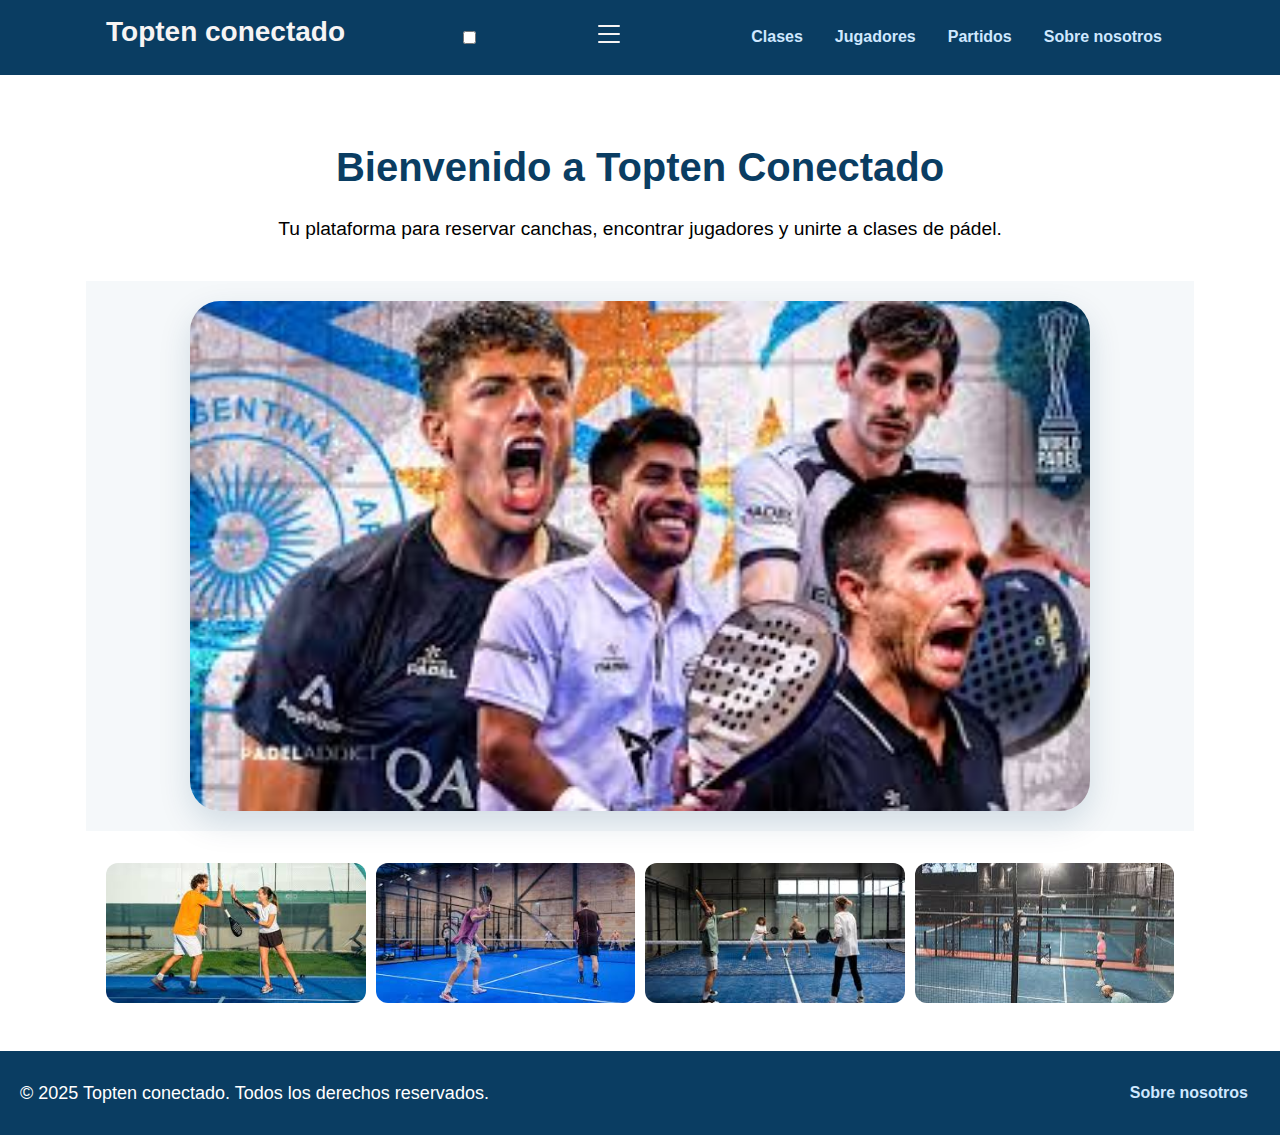
<file: index.html>
<!DOCTYPE html>
<html lang="es">
<head>
    <meta charset="UTF-8">
    <meta name="viewport" content="width=device-width, initial-scale=1.0">
    <title>Topten</title>
    <meta name="description" content="Plataforma para reservar canchas de pádel, encontrar jugadores y unirse a clases.">
    <!--bootstrap-->
    <link href="https://cdn.jsdelivr.net/npm/bootstrap@5.3.8/dist/css/bootstrap.min.css" rel="stylesheet" integrity="sha384-sRIl4kxILFvY47J16cr9ZwB07vP4J8+LH7qKQnuqkuIAvNWLzeN8tE5YBujZqJLB" crossorigin="anonymous">
    <!-- Estilos principales -->
    <link rel="stylesheet" href="assets/css/style.css">
</head>

<body>
    <!-- renctangulo arriba: logo y navegación principal -->
    <header>
        <div class="container">
            <div class="header-inner">
            <!-- Titulo de pag -->
            <h1>Topten conectado</h1>
            
            <!-- Checkbox oculto para menú hamburguesa -->
            <input type="checkbox" id="menu-toggle" class="menu-toggle">
            
            <!-- Botón hamburguesa -->
            <label for="menu-toggle" class="menu-icon">
                <svg xmlns="http://www.w3.org/2000/svg" width="32" height="32" fill="currentColor" class="bi bi-list" viewBox="0 0 16 16">
                    <path fill-rule="evenodd" d="M2.5 12a.5.5 0 0 1 .5-.5h10a.5.5 0 0 1 0 1H3a.5.5 0 0 1-.5-.5m0-4a.5.5 0 0 1 .5-.5h10a.5.5 0 0 1 0 1H3a.5.5 0 0 1-.5-.5m0-4a.5.5 0 0 1 .5-.5h10a.5.5 0 0 1 0 1H3a.5.5 0 0 1-.5-.5"/>
                </svg>
            </label>
            
            <!-- Navegacion principal -->
            <nav role="navigation" aria-label="Navegación principal">
                <ul>
                    <li><a href="pages/clases.html">Clases</a></li>
                    <li><a href="pages/jugadores.html">Jugadores</a></li>
                    <li><a href="pages/partidos.html">Partidos</a></li>
                    <li><a href="pages/sobre-nosotros.html">Sobre nosotros</a></li>
                </ul>
            </nav>
            </div>
        </div>
    </header>
    <main>
        <div class="container">
        <!-- Mensaje de bienvenida -->
        <div class="welcome-text">
            <h2>Bienvenido a Topten Conectado</h2>
            <p>Tu plataforma para reservar canchas, encontrar jugadores y unirte a clases de pádel.</p>
        </div>
        <!-- Sección principal con imagen -->
        <section>
        <div class="imagen-principal">
            <img class="img-fluid" loading="lazy" src="assets/img/imagen-de-padel.webp" alt="Cancha de pádel de Topten" />
        </div>
        </section>
        <!-- Galería de imágenes -->
        <section class="gallery-container">
            <div><img class="img-fluid" loading="lazy" src="assets/img/gente-jugando.webp" alt="gente-jugando"></div>
            <div><img class="img-fluid" loading="lazy" src="assets/img/gente-jugando2.webp" alt="gente-jugando2"></div>
            <div><img class="img-fluid" loading="lazy" src="assets/img/jugando3.webp" alt="jugando3"></div>
            <div><img class="img-fluid" loading="lazy" src="assets/img/canchas-padel.webp" alt="canchas-padel"></div>
        </section>
        </div>
    </main>
    <!-- Pie de página -->
    <footer>
        <div class="footer-inner">
            <p>&copy; 2025 Topten conectado. Todos los derechos reservados.</p>
            <nav aria-label="Enlaces de pie de página">
                <a href="pages/sobre-nosotros.html">Sobre nosotros</a>
            </nav>
        </div>
    </footer>
</body>
</html>
</file>
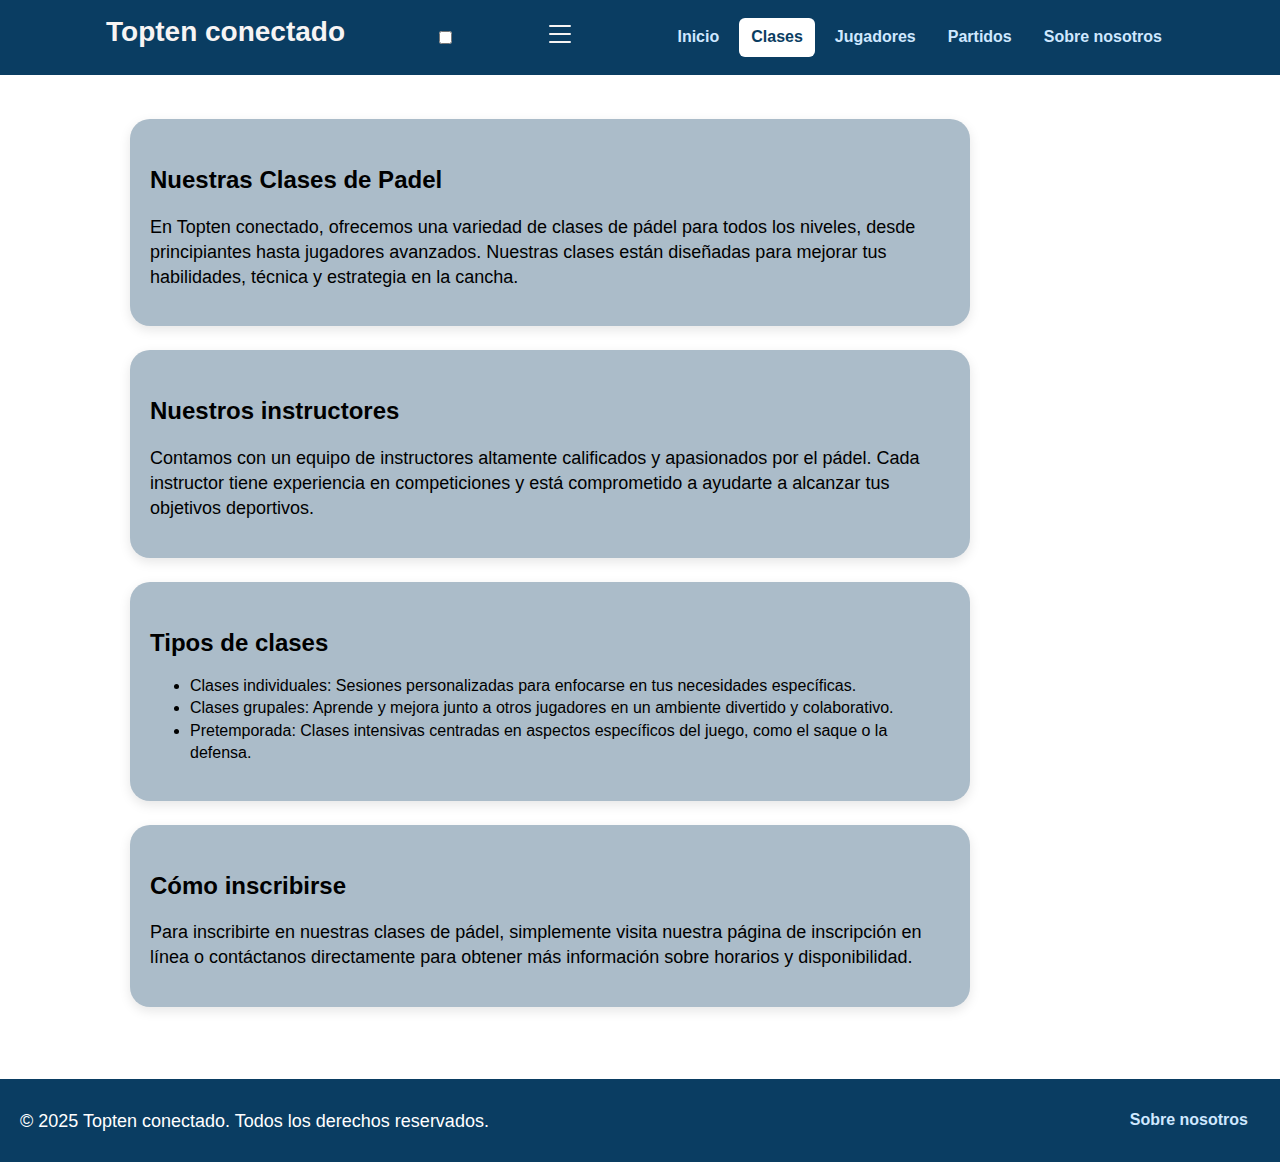
<file: pages/clases.html>
<!DOCTYPE html>
<html lang="es">
<head>
    <meta charset="UTF-8">
    <meta name="viewport" content="width=device-width, initial-scale=1.0">
    <title>clases</title>
    <meta name="description" content="Clases de padel para todos los niveles en Topten. Mejora tu técnica con instructores profesionales y entrenamientos personalizados.">
    <link rel="stylesheet" href="../assets/css/style.css">
</head>
<body>
    <header>
        <div class="container">
            <div class="header-inner">
            <h1>Topten conectado</h1>
            
            <input type="checkbox" id="menu-toggle" class="menu-toggle">
            
            <label for="menu-toggle" class="menu-icon">
                <svg xmlns="http://www.w3.org/2000/svg" width="32" height="32" fill="currentColor" class="bi bi-list" viewBox="0 0 16 16">
                    <path fill-rule="evenodd" d="M2.5 12a.5.5 0 0 1 .5-.5h10a.5.5 0 0 1 0 1H3a.5.5 0 0 1-.5-.5m0-4a.5.5 0 0 1 .5-.5h10a.5.5 0 0 1 0 1H3a.5.5 0 0 1-.5-.5m0-4a.5.5 0 0 1 .5-.5h10a.5.5 0 0 1 0 1H3a.5.5 0 0 1-.5-.5"/>
                </svg>
            </label>
            
            <nav>
                <ul>
                    <li><a href="../index.html">Inicio</a></li>
                    <li><a href="clases.html" class="active">Clases</a></li>
                    <li><a href="jugadores.html">Jugadores</a></li>
                    <li><a href="partidos.html">Partidos</a></li>
                    <li><a href="sobre-nosotros.html">Sobre nosotros</a></li>
                </ul>
            </div>
        </div>
            </nav>
    </header>
    <main>
        <div class="container">
        <div class="description-box">
        <h2>Nuestras Clases de Padel</h2>
        <p>En Topten conectado, ofrecemos una variedad de clases de pádel para todos los niveles, desde principiantes hasta jugadores avanzados. Nuestras clases están diseñadas para mejorar tus habilidades, técnica y estrategia en la cancha.</p>
        </div>
        <div class="description-box">
        <h2>Nuestros instructores</h2>
        <p>Contamos con un equipo de instructores altamente calificados y apasionados por el pádel. Cada instructor tiene experiencia en competiciones y está comprometido a ayudarte a alcanzar tus objetivos deportivos.</p>
        </div>
        <div class="description-box">
        <h2>Tipos de clases</h2>
        <ul>
            <li>Clases individuales: Sesiones personalizadas para enfocarse en tus necesidades específicas.</li>
            <li>Clases grupales: Aprende y mejora junto a otros jugadores en un ambiente divertido y colaborativo.</li>
            <li>Pretemporada: Clases intensivas centradas en aspectos específicos del juego, como el saque o la defensa.</li>
        </ul>
        </div>
        <div class="description-box">
        <h2>Cómo inscribirse</h2>
        <p>Para inscribirte en nuestras clases de pádel, simplemente visita nuestra página de inscripción en línea o contáctanos directamente para obtener más información sobre horarios y disponibilidad.</p>
        </div>
    </main>
    <!-- Footer igual al de index.html -->
    <footer>
        <div class="footer-inner">
        <p>&copy; 2025 Topten conectado. Todos los derechos reservados.</p>
        <nav aria-label="Enlaces de pie de página">
            <a href="sobre-nosotros.html">Sobre nosotros</a>
        </nav>
    </div>
    </footer>
</body>
</html>
</file>
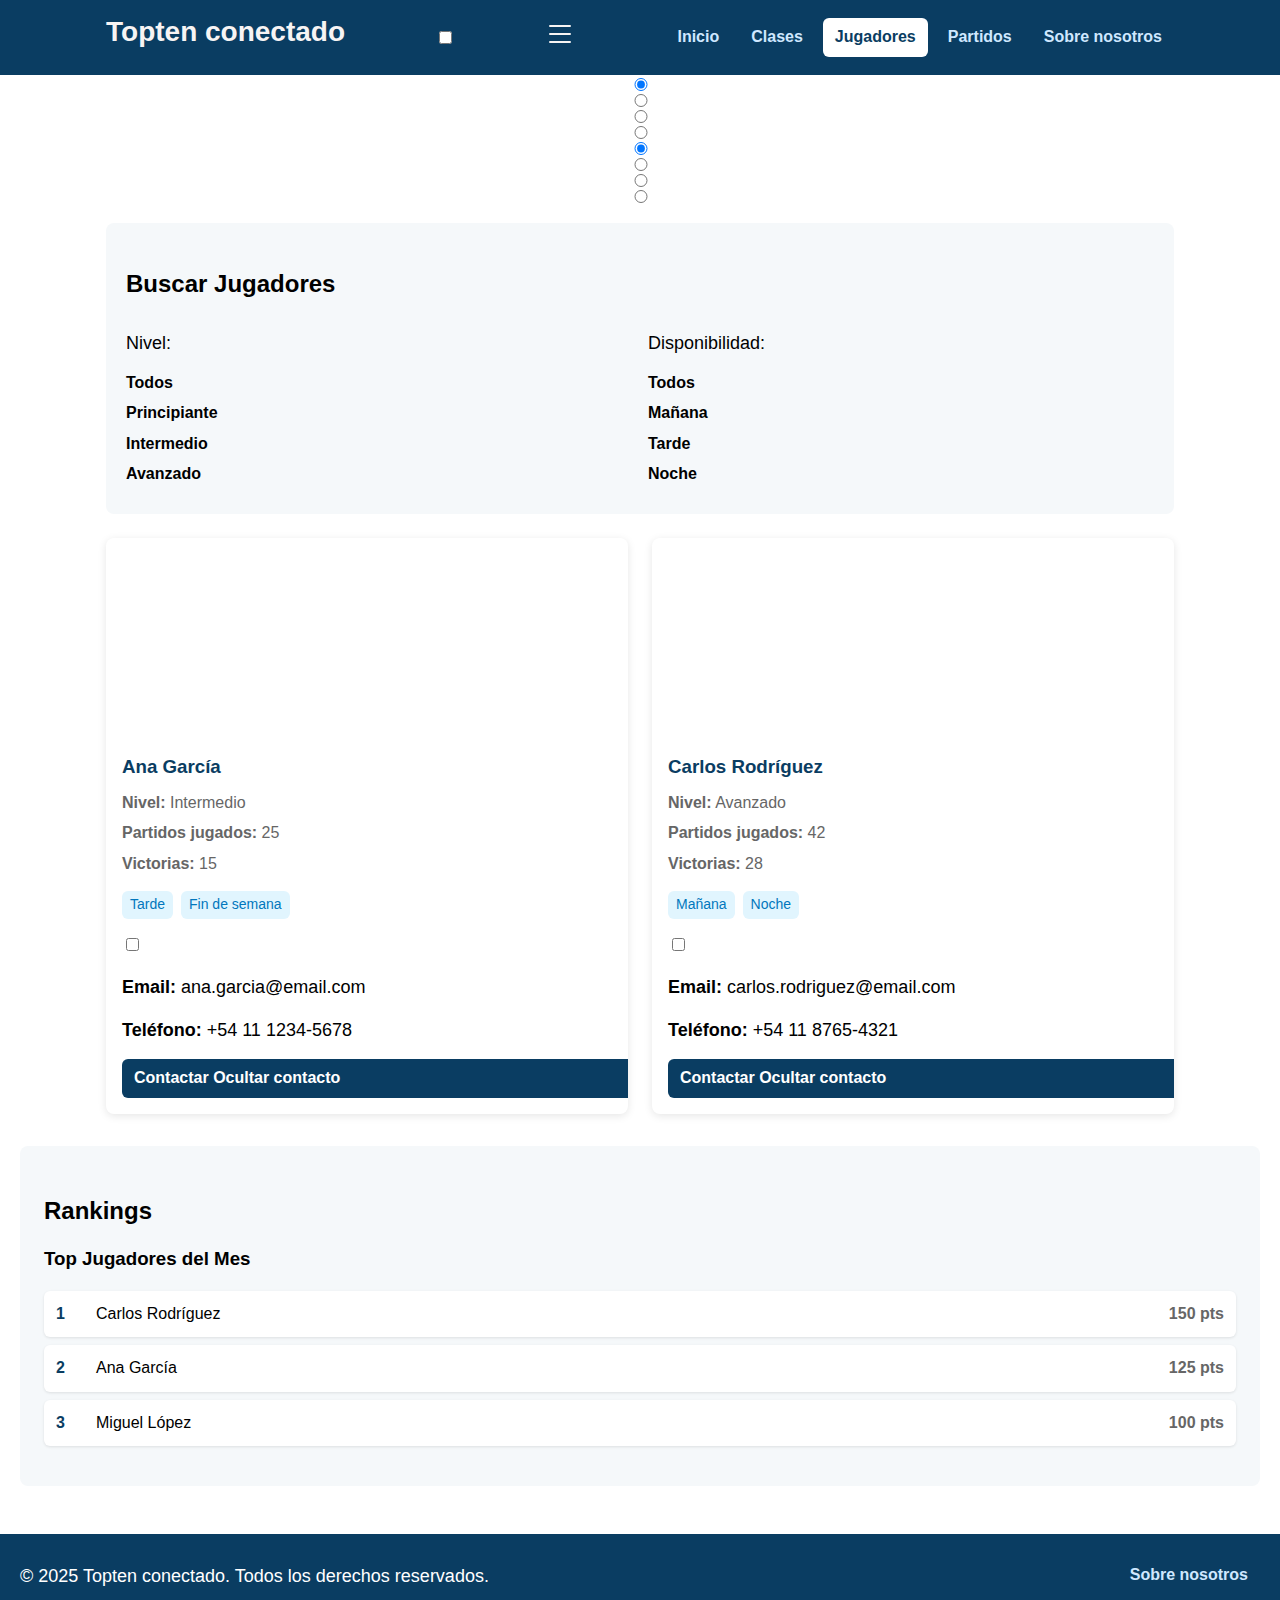
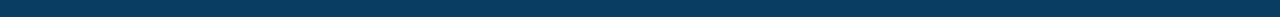
<file: pages/jugadores.html>
<!DOCTYPE html>
<html lang="es">
<head>
    <meta charset="UTF-8">
    <meta name="viewport" content="width=device-width, initial-scale=1.0">
    <title>Jugadores - Topten</title>
    <meta name="description" content="Encuentra jugadores de padel en Topten. Conecta con compañeros de tu nivel, consulta disponibilidad y organiza partidos fácilmente.">
    <link rel="stylesheet" href="../assets/css/style.css">
</head>
<body>
    <!-- Header igual al de index.html -->
    <header>
        <div class="container">
            <div class="header-inner">
            <h1>Topten conectado</h1>
            
            <input type="checkbox" id="menu-toggle" class="menu-toggle">
            
            <label for="menu-toggle" class="menu-icon">
                <svg xmlns="http://www.w3.org/2000/svg" width="32" height="32" fill="currentColor" class="bi bi-list" viewBox="0 0 16 16">
                    <path fill-rule="evenodd" d="M2.5 12a.5.5 0 0 1 .5-.5h10a.5.5 0 0 1 0 1H3a.5.5 0 0 1-.5-.5m0-4a.5.5 0 0 1 .5-.5h10a.5.5 0 0 1 0 1H3a.5.5 0 0 1-.5-.5m0-4a.5.5 0 0 1 .5-.5h10a.5.5 0 0 1 0 1H3a.5.5 0 0 1-.5-.5"/>
                </svg>
            </label>
            
            <nav role="navigation" aria-label="Navegación principal">
                <ul>
                    <li><a href="../index.html">Inicio</a></li>
                    <li><a href="clases.html">Clases</a></li>
                    <li><a href="jugadores.html" class="active">Jugadores</a></li>
                    <li><a href="partidos.html">Partidos</a></li>
                    <li><a href="sobre-nosotros.html">Sobre nosotros</a></li>
                </ul>
            </nav>
            </div>
        </div>
    </header>
    
    <!-- Inputs de filtro (ocultos visualmente pero funcionales) -->
    <input type="radio" name="nivel" id="nivel-todos" value="todos" checked>
    <input type="radio" name="nivel" id="nivel-principiante" value="principiante">
    <input type="radio" name="nivel" id="nivel-intermedio" value="intermedio">
    <input type="radio" name="nivel" id="nivel-avanzado" value="avanzado">
    
    <input type="radio" name="disponibilidad" id="disp-todos" value="todos" checked>
    <input type="radio" name="disponibilidad" id="disp-manana" value="manana">
    <input type="radio" name="disponibilidad" id="disp-tarde" value="tarde">
    <input type="radio" name="disponibilidad" id="disp-noche" value="noche">
    
    <main>
        <div class="container">
        <!-- Sección de filtros -->
        <section class="filtros-jugadores">
            <h2>Buscar Jugadores</h2>
            <div class="filtros-container">
                <div class="form-grupo">
                    <p class="filtro-titulo">Nivel:</p>
                    <div class="radio-group">
                        <label for="nivel-todos">Todos</label>
                        <label for="nivel-principiante">Principiante</label>
                        <label for="nivel-intermedio">Intermedio</label>
                        <label for="nivel-avanzado">Avanzado</label>
                    </div>
                </div>
                <div class="form-grupo">
                    <p class="filtro-titulo">Disponibilidad:</p>
                    <div class="radio-group">
                        <label for="disp-todos">Todos</label>
                        <label for="disp-manana">Mañana</label>
                        <label for="disp-tarde">Tarde</label>
                        <label for="disp-noche">Noche</label>
                    </div>
                </div>
            </div>
        </section>

        <!-- Sección de jugadores -->
        <section class="jugadores-grid">
            <!-- tarjeta de jugador -->
            <article class="jugador-card" data-nivel="intermedio" data-disponibilidad="tarde">
                <div class="jugador-avatar avatar-iniciales" data-iniciales="AG"></div>
                <div class="jugador-info">
                    <h3>Ana García</h3>
                    <ul>
                        <li><strong>Nivel:</strong> Intermedio</li>
                        <li><strong>Partidos jugados:</strong> 25</li>
                        <li><strong>Victorias:</strong> 15</li>
                    </ul>
                    <div class="disponibilidad">
                        <span class="tag">Tarde</span>
                        <span class="tag">Fin de semana</span>
                    </div>
                    <input type="checkbox" id="contacto-ag" class="toggle-contacto">
                    <div class="contacto-info">
                        <p><strong>Email:</strong> ana.garcia@email.com</p>
                        <p><strong>Teléfono:</strong> +54 11 1234-5678</p>
                    </div>
                    <label for="contacto-ag" class="boton-contacto">
                        <span class="texto-mostrar">Contactar</span>
                        <span class="texto-ocultar">Ocultar contacto</span>
                    </label>
                </div>
            </article>

            <article class="jugador-card" data-nivel="avanzado" data-disponibilidad="manana noche">
                <div class="jugador-avatar avatar-iniciales" data-iniciales="CR"></div>
                <div class="jugador-info">
                    <h3>Carlos Rodríguez</h3>
                    <ul>
                        <li><strong>Nivel:</strong> Avanzado</li>
                        <li><strong>Partidos jugados:</strong> 42</li>
                        <li><strong>Victorias:</strong> 28</li>
                    </ul>
                    <div class="disponibilidad">
                        <span class="tag">Mañana</span>
                        <span class="tag">Noche</span>
                    </div>
                    <input type="checkbox" id="contacto-cr" class="toggle-contacto">
                    <div class="contacto-info">
                        <p><strong>Email:</strong> carlos.rodriguez@email.com</p>
                        <p><strong>Teléfono:</strong> +54 11 8765-4321</p>
                    </div>
                    <label for="contacto-cr" class="boton-contacto">
                        <span class="texto-mostrar">Contactar</span>
                        <span class="texto-ocultar">Ocultar contacto</span>
                    </label>
                </div>
            </article>
        </section>
        </div>

        <!-- Sección de rankings -->
        <section class="rankings">
            <h2>Rankings</h2>
            <div class="rankings-container">
                <div class="ranking-column">
                    <h3>Top Jugadores del Mes</h3>
                    <ol class="ranking-list">
                        <li>
                            <span class="posicion">1</span>
                            <span class="nombre">Carlos Rodríguez</span>
                            <span class="puntos">150 pts</span>
                        </li>
                        <li>
                            <span class="posicion">2</span>
                            <span class="nombre">Ana García</span>
                            <span class="puntos">125 pts</span>
                        </li>
                        <li>
                            <span class="posicion">3</span>
                            <span class="nombre">Miguel López</span>
                            <span class="puntos">100 pts</span>
                        </li>
                    </ol>
                </div>
            </div>
        </section>
    </main>

    <!-- Footer igual al de index.html -->
    <footer>
        <div class="footer-inner">
            <p>&copy; 2025 Topten conectado. Todos los derechos reservados.</p>
            <nav aria-label="Enlaces de pie de página">
                <a href="sobre-nosotros.html">Sobre nosotros</a>
            </nav>
        </div>
    </footer>
</body>
</html>
</file>
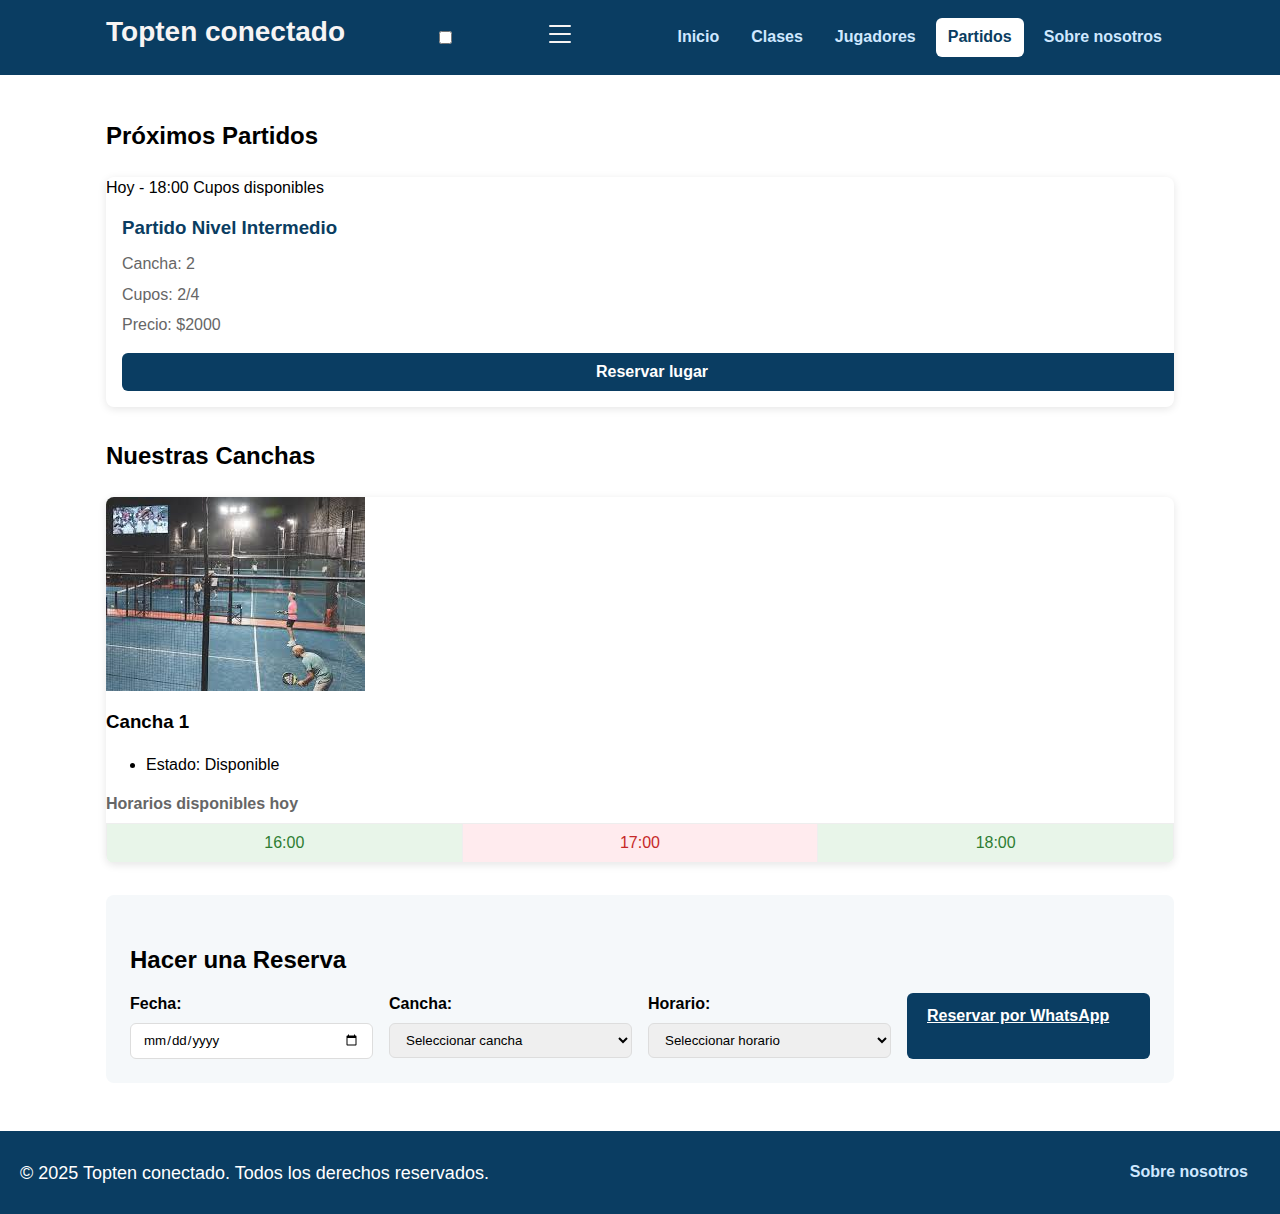
<file: pages/partidos.html>
<!DOCTYPE html>
<html lang="es">
<head>
    <meta charset="UTF-8">
    <meta name="viewport" content="width=device-width, initial-scale=1.0">
    <title>Partidos - Topten</title>
    <meta name="description" content="Reserva canchas y únete a partidos de padel en Topten. Consulta horarios disponibles, canchas y partidos cerca de ti.">
    <link rel="stylesheet" href="../assets/css/style.css">
</head>
<body>
    <!-- Header igual al de index.html -->
    <header>
        <div class="container">
            <div class="header-inner">
            <h1>Topten conectado</h1>
            
            <input type="checkbox" id="menu-toggle" class="menu-toggle">
            
            <label for="menu-toggle" class="menu-icon">
                <svg xmlns="http://www.w3.org/2000/svg" width="32" height="32" fill="currentColor" class="bi bi-list" viewBox="0 0 16 16">
                    <path fill-rule="evenodd" d="M2.5 12a.5.5 0 0 1 .5-.5h10a.5.5 0 0 1 0 1H3a.5.5 0 0 1-.5-.5m0-4a.5.5 0 0 1 .5-.5h10a.5.5 0 0 1 0 1H3a.5.5 0 0 1-.5-.5m0-4a.5.5 0 0 1 .5-.5h10a.5.5 0 0 1 0 1H3a.5.5 0 0 1-.5-.5"/>
                </svg>
            </label>
            
            <nav role="navigation" aria-label="Navegación principal">
                <ul>
                    <li><a href="../index.html">Inicio</a></li>
                    <li><a href="clases.html">Clases</a></li>
                    <li><a href="jugadores.html">Jugadores</a></li>
                    <li><a href="partidos.html" class="active">Partidos</a></li>
                    <li><a href="sobre-nosotros.html">Sobre nosotros</a></li>
                </ul>
            </nav>
            </div>
        </div>
    </header>

    <main>
        <div class="container">
        <!-- Sección de próximos partidos -->
        <section class="proximos-partidos">
            <h2>Próximos Partidos</h2>
            <div class="partidos-grid">
                <!-- Ejemplo de tarjeta de partido -->
                <article class="partido-card">
                    <div class="partido-header">
                        <span class="fecha">Hoy - 18:00</span>
                        <span class="estado disponible">Cupos disponibles</span>
                    </div>
                    <div class="partido-info">
                        <h3>Partido Nivel Intermedio</h3>
                        <ul>
                            <li>Cancha: 2</li>
                            <li>Cupos: 2/4</li>
                            <li>Precio: $2000</li>
                        </ul>
                        <a href="https://wa.me/2477231737?text=Hola!%20Quiero%20reservar%20un%20lugar%20para%20el%20partido%20de%20hoy%20a%20las%2018:00%20en%20la%20Cancha%202" class="boton-reserva" target="_blank" rel="noopener noreferrer">Reservar lugar</a>
                    </div>
                </article>
                <!-- aca podriamos agregar más tarjetas de partidos... -->
            </div>
        </section>

        <!-- Sección de canchas disponibles -->
        <section class="canchas">
            <h2>Nuestras Canchas</h2>
            <div class="canchas-grid">
                <!-- Ejemplo de tarj de cancha -->
                <article class="cancha-card">
                    <img src="../assets/img/canchas-padel.webp" alt="Cancha 1" class="cancha-imagen img-fluid" loading="lazy">
                    <div class="cancha-info">
                        <h3>Cancha 1</h3>
                        <ul>
                            <li>Estado: Disponible</li>
                        </ul>
                        <table class="horarios">
                            <caption>Horarios disponibles hoy</caption>
                            <tr>
                                <td class="libre">16:00</td>
                                <td class="ocupado">17:00</td>
                                <td class="libre">18:00</td>
                            </tr>
                        </table>
                    </div>
                </article>
                <!-- Más tarj de canchas... -->
            </div>
        </section>

        <!-- Sección de reservas -->
        <section class="reservas" id="reservar">
            <h2>Hacer una Reserva</h2>
            <form class="formulario-reserva">
                <div class="form-grupo">
                    <label for="fecha">Fecha:</label>
                    <input type="date" id="fecha" name="fecha" required>
                </div>
                <div class="form-grupo">
                    <label for="cancha">Cancha:</label>
                    <select id="cancha" name="cancha" required>
                        <option value="">Seleccionar cancha</option>
                        <option value="1">Cancha 1</option>
                        <option value="2">Cancha 2</option>
                    </select>
                </div>
                <div class="form-grupo">
                    <label for="horario">Horario:</label>
                    <select id="horario" name="horario" required>
                        <option value="">Seleccionar horario</option>
                        <option value="16">16:00</option>
                        <option value="17">17:00</option>
                        <option value="18">18:00</option>
                    </select>
                </div>
                <a href="https://wa.me/2477231737?text=Hola!%20Quiero%20hacer%20una%20reserva%20de%20cancha" class="boton-enviar" target="_blank" rel="noopener noreferrer">Reservar por WhatsApp</a>
            </form>
        </section>
        </div>
    </main>

    <!-- Footer igual al de index.html -->
    <footer>
        <div class="footer-inner">
            <p>&copy; 2025 Topten conectado. Todos los derechos reservados.</p>
            <nav aria-label="Enlaces de pie de página">
                <a href="sobre-nosotros.html">Sobre nosotros</a>
            </nav>
        </div>
    </footer>
</body>
</html>
</file>
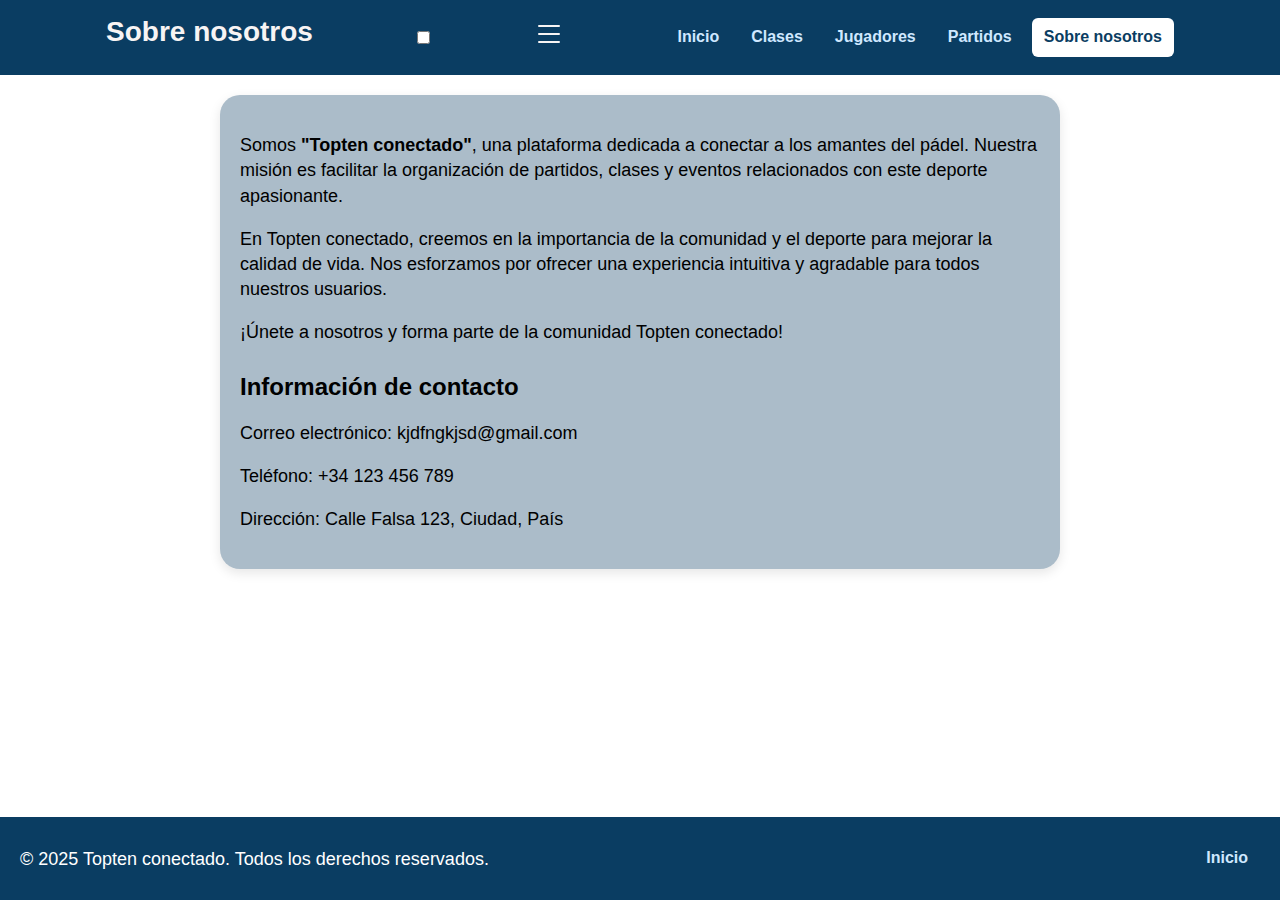
<file: pages/sobre-nosotros.html>
<!DOCTYPE html>
<html lang="es">
<head>
    <meta charset="UTF-8">
    <meta name="viewport" content="width=device-width, initial-scale=1.0">
    <title>sobre-nosotros</title>
    <meta name="description" content="Conoce Topten, la plataforma que conecta a la comunidad de padel. Información de contacto y sobre nuestras instalaciones.">
    <link rel="stylesheet" href="../assets/css/style.css">
</head>
<body>
    <header>
        <div class="container">
            <div class="header-inner">
            <h1>Sobre nosotros</h1>
            
            <input type="checkbox" id="menu-toggle" class="menu-toggle">
            
            <label for="menu-toggle" class="menu-icon">
                <svg xmlns="http://www.w3.org/2000/svg" width="32" height="32" fill="currentColor" class="bi bi-list" viewBox="0 0 16 16">
                    <path fill-rule="evenodd" d="M2.5 12a.5.5 0 0 1 .5-.5h10a.5.5 0 0 1 0 1H3a.5.5 0 0 1-.5-.5m0-4a.5.5 0 0 1 .5-.5h10a.5.5 0 0 1 0 1H3a.5.5 0 0 1-.5-.5m0-4a.5.5 0 0 1 .5-.5h10a.5.5 0 0 1 0 1H3a.5.5 0 0 1-.5-.5"/>
                </svg>
            </label>
            
            <nav role="navigation" aria-label="Navegación principal">
                <ul>
                    <li><a href="../index.html">Inicio</a></li>
                    <li><a href="clases.html">Clases</a></li>
                    <li><a href="jugadores.html">Jugadores</a></li>
                    <li><a href="partidos.html">Partidos</a></li>
                    <li><a href="sobre-nosotros.html" class="active">Sobre nosotros</a></li>
                </ul>
            </nav>
            </div>
        </div>
    </header>
    <main>
        <div class="container">
        <div class="sobre-nosotros-texto">
        <p>Somos <strong>"Topten conectado"</strong>, una plataforma dedicada a conectar a los amantes del pádel. Nuestra misión es facilitar la organización de partidos, clases y eventos relacionados con este deporte apasionante.</p>
        <p>En Topten conectado, creemos en la importancia de la comunidad y el deporte para mejorar la calidad de vida. Nos esforzamos por ofrecer una experiencia intuitiva y agradable para todos nuestros usuarios.</p>
        <p>¡Únete a nosotros y forma parte de la comunidad Topten conectado!</p>
        <h2>Información de contacto</h2>
        <p>Correo electrónico: kjdfngkjsd@gmail.com </p>
        <p>Teléfono: +34 123 456 789</p>
        <p>Dirección: Calle Falsa 123, Ciudad, País</p>
        </div>
        </div>
    </main>
    <!-- Footer igual al de index.html -->
    <footer>
        <div class="footer-inner">
        <p>&copy; 2025 Topten conectado. Todos los derechos reservados.</p>
        <nav aria-label="Enlaces de pie de página">
            <a href="../index.html">Inicio</a>
        </nav>
    </div>
    </footer>
</body>
</html>
</file>
<file: assets/css/style.css>
@charset "UTF-8";
/* Mixins reutilizables */
/* Extends reutilizables - clases base que heredan estilos */
.partido-info ul, .jugador-info ul {
  list-style: none;
  margin: 0;
  padding: 0;
}

.partido-card-header .fecha {
  transition: all 100ms ease-in-out;
}

.partido-card, .cancha-card, .jugador-card {
  background: #fff;
  border-radius: 8px;
  box-shadow: 0 2px 8px rgba(0, 0, 0, 0.1);
  overflow: hidden;
}

.description-box {
  background: #fff;
  border-radius: 8px;
  box-shadow: 0 12px 32px rgba(10, 61, 98, 0.15);
  overflow: hidden;
}

.partido-card-header {
  background: #f5f8fa;
}

.partido-card-header .estado {
  border-radius: 8px;
}

/* Animaciones reutilizables */
@keyframes fadeIn {
  from {
    opacity: 0;
  }
  to {
    opacity: 1;
  }
}
@keyframes slideInUp {
  from {
    opacity: 0;
    transform: translateY(30px);
  }
  to {
    opacity: 1;
    transform: translateY(0);
  }
}
@keyframes slideInDown {
  from {
    opacity: 0;
    transform: translateY(-30px);
  }
  to {
    opacity: 1;
    transform: translateY(0);
  }
}
@keyframes slideInLeft {
  from {
    opacity: 0;
    transform: translateX(-30px);
  }
  to {
    opacity: 1;
    transform: translateX(0);
  }
}
@keyframes slideInRight {
  from {
    opacity: 0;
    transform: translateX(30px);
  }
  to {
    opacity: 1;
    transform: translateX(0);
  }
}
@keyframes scaleUp {
  from {
    opacity: 0;
    transform: scale(0.8);
  }
  to {
    opacity: 1;
    transform: scale(1);
  }
}
@keyframes bounce {
  0%, 100% {
    transform: translateY(0);
  }
  50% {
    transform: translateY(-10px);
  }
}
@keyframes pulse {
  0%, 100% {
    transform: scale(1);
  }
  50% {
    transform: scale(1.05);
  }
}
@keyframes shake {
  0%, 100% {
    transform: translateX(0);
  }
  25% {
    transform: translateX(-5px);
  }
  75% {
    transform: translateX(5px);
  }
}
@keyframes rotate {
  from {
    transform: rotate(0deg);
  }
  to {
    transform: rotate(360deg);
  }
}
@keyframes float {
  0%, 100% {
    transform: translateY(0);
  }
  50% {
    transform: translateY(-10px);
  }
}
@keyframes shimmer {
  0% {
    background-position: -200px 0;
  }
  100% {
    background-position: 200px 0;
  }
}
/* Mixins para aplicar animaciones fácilmente */
.fade-in {
  animation: fadeIn 0.5s ease-out 0s 1 both;
}

.slide-in-up {
  animation: slideInUp 0.5s ease-out 0s 1 both;
}

.slide-in-down {
  animation: slideInDown 0.5s ease-out 0s 1 both;
}

.slide-in-left {
  animation: slideInLeft 0.5s ease-out 0s 1 both;
}

.slide-in-right {
  animation: slideInRight 0.5s ease-out 0s 1 both;
}

.scale-up {
  animation: scaleUp 0.5s ease-out 0s 1 both;
}

.bounce {
  animation: bounce 1s ease-in-out 0s 1 both;
}

.pulse {
  animation: pulse 1s ease-in-out 0s infinite both;
}

.float {
  animation: float 3s ease-in-out 0s infinite both;
}

.delay-1 {
  animation-delay: 0.1s;
}

.delay-2 {
  animation-delay: 0.2s;
}

.delay-3 {
  animation-delay: 0.3s;
}

.delay-4 {
  animation-delay: 0.4s;
}

.delay-5 {
  animation-delay: 0.5s;
}

.skeleton {
  background: linear-gradient(90deg, #f0f0f0 25%, #e0e0e0 50%, #f0f0f0 75%);
  background-size: 200px 100%;
  animation: shimmer 1.5s infinite;
  border-radius: 6px;
}

/* Reset y estilos base */
html, body {
  height: 100%;
}

body {
  font-family: Arial, Helvetica, sans-serif;
  margin: 0;
  padding: 0;
  line-height: 1.4;
  display: flex;
  flex-direction: column;
  min-height: 100vh;
  color: black;
}

/* Utilidades tipo Bootstrap */
.container {
  max-width: 1100px;
  margin-left: auto;
  margin-right: auto;
  padding-left: 16px;
  padding-right: 16px;
  box-sizing: border-box;
}

.img-fluid {
  max-width: 100%;
  height: auto;
  display: block;
}

/* Variables CSS */
:root {
  --text-color: $text-dark;
}

header {
  background: #0a3d62;
  color: #f7f4f4;
  padding: 12px 20px;
}

/* Título a la izquierda, navegación a la derecha */
.header-inner {
  display: flex;
  align-items: center;
  justify-content: space-between;
  gap: 16px;
}

header h1 {
  margin: 0;
  font-size: 20px;
  animation: slideInLeft 0.6s ease-out;
}

/* Navegación: estilo horizontal y sin marcadores */
nav ul {
  list-style: none;
  margin: 0;
  padding: 0;
  display: flex;
  gap: 8px;
  align-items: center;
}

nav li {
  margin: 0;
}

nav a {
  display: inline-block;
  color: #cfe8ff;
  text-decoration: none;
  padding: 8px 12px;
  border-radius: 6px;
  transition: background 150ms, color 150ms, transform 0.3s ease;
  font-weight: 600;
}

nav a:focus,
nav a:hover {
  background: rgba(255, 255, 255, 0.12);
  outline: none;
  transform: translateY(-2px);
}

nav a.active {
  background: #fff;
  color: #0a3d62;
}

/* Responsive: en pantallas pequeñas, apilar elementos */
@media (max-width: 600px) {
  .header-inner {
    flex-direction: column;
    align-items: flex-start;
  }
  nav ul {
    flex-direction: column;
    width: 100%;
  }
  nav a {
    width: 100%;
    box-sizing: border-box;
  }
}
/* Footer */
footer {
  background: #0a3d62;
  color: #cfe8ff;
  padding: 12px 20px;
  margin-top: 28px;
}

.footer-inner {
  display: flex;
  align-items: center;
  justify-content: space-between;
  gap: 12px;
}

.footer-inner p {
  color: #fff;
}

footer a {
  color: #cfe8ff;
  text-decoration: none;
  margin-left: 12px;
}

footer a:hover {
  text-decoration: underline;
}

@media (max-width: 1024px) {
  .footer-inner {
    flex-direction: column;
    align-items: flex-start;
  }
}
/* Cards reutilizables */
.card {
  background: #fff;
  border-radius: 8px;
  box-shadow: 0 2px 8px rgba(0, 0, 0, 0.1);
  overflow: hidden;
}

.description-box {
  max-width: 800px;
  margin: 24px;
  padding: 20px;
  background: #abbcc9;
  border-radius: 20px;
  box-shadow: 0 4px 12px rgba(0, 0, 0, 0.1);
  font-family: Arial, Helvetica, sans-serif;
}

.partido-card {
  background: #fff;
  border-radius: 8px;
  box-shadow: 0 2px 8px rgba(0, 0, 0, 0.1);
  overflow: hidden;
}

/* Botones reutilizables */
button,
.btn {
  padding: 8px 12px;
  border-radius: 6px;
  border: none;
  cursor: pointer;
  transition: background 150ms, color 150ms, transform 0.2s ease, box-shadow 0.2s ease;
  font-weight: 600;
}
button:hover,
.btn:hover {
  transform: translateY(-2px);
  box-shadow: 0 4px 12px rgba(0, 0, 0, 0.15);
}
button:active,
.btn:active {
  transform: translateY(0);
  box-shadow: 0 2px 6px rgba(0, 0, 0, 0.1);
}

.btn-primary {
  background: #0a3d62;
  color: #fff;
}
.btn-primary:hover {
  opacity: 0.9;
}

.btn-secondary {
  background: #f5f8fa;
  color: #0a3d62;
}
.btn-secondary:hover {
  opacity: 0.9;
}

/* Formularios reutilizables */
.form-grupo {
  flex: 1;
  min-width: 200px;
}

.form-grupo label {
  display: block;
  margin-bottom: 8px;
  font-weight: 600;
  color: black;
}

.form-grupo input,
.form-grupo select {
  width: 100%;
  padding: 8px 12px;
  border: 1px solid #ddd;
  border-radius: 6px;
  font-family: Arial, Helvetica, sans-serif;
  box-sizing: border-box;
}
.form-grupo input:focus,
.form-grupo select:focus {
  outline: none;
  border-color: #0a3d62;
  box-shadow: 0 0 0 2px rgba(10, 61, 98, 0.1);
}

.filtros-container {
  display: flex;
  gap: 16px;
  flex-wrap: wrap;
}

.filtros-jugadores {
  background: #f5f8fa;
  padding: 20px;
  border-radius: 8px;
  margin-bottom: 24px;
}

/* El main ocupa el espacio restante para empujar el footer al fondo cuando la página es corta */
main {
  flex: 1 0 auto;
  padding: 20px;
}

/* Imagen principal */
.imagen-principal {
  display: flex;
  justify-content: center;
  align-items: center;
  margin: 0 -20px 32px;
  padding: 20px;
  background: #f5f8fa;
}

.imagen-principal img {
  width: 100%;
  max-width: 900px;
  height: auto;
  object-fit: cover;
  border-radius: 30px;
  box-shadow: 0 12px 32px rgba(10, 61, 98, 0.15);
}

/* Galería de imágenes */
.gallery-container {
  display: grid;
  grid-template-columns: repeat(auto-fit, minmax(140px, 1fr));
  grid-auto-rows: 140px;
  gap: 10px;
}
.gallery-container div {
  animation: scaleUp 0.6s ease-out backwards;
}
.gallery-container div:nth-child(1) {
  animation-delay: 0.1s;
}
.gallery-container div:nth-child(2) {
  animation-delay: 0.2s;
}
.gallery-container div:nth-child(3) {
  animation-delay: 0.3s;
}
.gallery-container div:nth-child(4) {
  animation-delay: 0.4s;
}
.gallery-container div:nth-child(5) {
  animation-delay: 0.5s;
}
.gallery-container div:nth-child(6) {
  animation-delay: 0.6s;
}
.gallery-container div:nth-child(7) {
  animation-delay: 0.7s;
}
.gallery-container div:nth-child(8) {
  animation-delay: 0.8s;
}

.gallery-container img {
  width: 100%;
  height: 100%;
  object-fit: cover;
  display: block;
  border-radius: 12px;
  transition: transform 0.3s ease, box-shadow 0.3s ease;
}
.gallery-container img:hover {
  transform: scale(1.05);
  box-shadow: 0 8px 20px rgba(0, 0, 0, 0.2);
  cursor: pointer;
}

/* Texto de bienvenida */
.welcome-text {
  text-align: center;
  max-width: 800px;
  margin: 0 auto;
  padding: 20px;
}

.welcome-text h2 {
  color: #0a3d62;
  font-size: 2.5em;
  margin-bottom: 16px;
}

.welcome-text p {
  color: var(--text-color);
  font-size: 1.2em;
  line-height: 1.6;
}

.description-box {
  max-width: 800px;
  margin: 24px;
  padding: 20px;
  background: #abbcc9;
  border-radius: 20px;
  font-family: Arial, Helvetica, sans-serif;
  animation: fadeIn 0.8s ease-out;
}
.description-box:hover {
  transform: scale(1.02);
  transition: transform 0.3s ease;
}

/* Estilos específicos para jugadores.html (anidados) */
.jugadores-grid {
  display: grid;
  grid-template-columns: repeat(auto-fit, minmax(300px, 1fr));
  gap: 24px;
  margin: 24px 0;
}
.jugadores-grid .jugador-card:nth-child(1) {
  animation-delay: 0.1s;
}
.jugadores-grid .jugador-card:nth-child(2) {
  animation-delay: 0.2s;
}
.jugadores-grid .jugador-card:nth-child(3) {
  animation-delay: 0.3s;
}
.jugadores-grid .jugador-card:nth-child(4) {
  animation-delay: 0.4s;
}
.jugadores-grid .jugador-card:nth-child(5) {
  animation-delay: 0.5s;
}
.jugadores-grid .jugador-card:nth-child(6) {
  animation-delay: 0.6s;
}
.jugadores-grid .jugador-card:nth-child(7) {
  animation-delay: 0.7s;
}
.jugadores-grid .jugador-card:nth-child(8) {
  animation-delay: 0.8s;
}
.jugadores-grid .jugador-card:nth-child(9) {
  animation-delay: 0.9s;
}

.jugador-card {
  display: flex;
  flex-direction: column;
  animation: scaleUp 0.5s ease-out backwards;
}
.jugador-card:hover {
  transform: translateY(-5px);
  box-shadow: 0 8px 20px rgba(0, 0, 0, 0.15);
  transition: all 0.3s ease;
}

.jugador-avatar {
  width: 100%;
  height: 200px;
  object-fit: cover;
}

.jugador-info {
  padding: 16px;
}
.jugador-info h3 {
  margin: 0 0 12px 0;
  color: #0a3d62;
}
.jugador-info ul {
  margin: 0 0 16px 0;
}
.jugador-info li {
  margin-bottom: 8px;
  color: #666;
}

.disponibilidad {
  display: flex;
  flex-direction: row;
  justify-content: flex-start;
  align-items: center;
  gap: 8px;
  flex-wrap: wrap;
  margin-bottom: 16px;
}

.tag {
  background: #e1f5fe;
  color: #0277bd;
  padding: 4px 8px;
  border-radius: 6px;
  font-size: 14px;
}

.boton-contacto {
  display: block;
  width: 100%;
  padding: 8px 12px;
  background: #0a3d62;
  color: #fff;
  border: none;
  border-radius: 6px;
  cursor: pointer;
  font-weight: 600;
  transition: background 150ms;
}
.boton-contacto:hover {
  opacity: 0.9;
}
.boton-contacto:active {
  transform: scale(0.98);
}
.boton-contacto {
  font-size: 16px;
}

.rankings {
  background: #f5f8fa;
  padding: 24px;
  border-radius: 8px;
  margin-top: 32px;
}

.ranking-list {
  list-style: none;
  padding: 0;
  margin: 16px 0;
}
.ranking-list li {
  display: flex;
  align-items: center;
  padding: 12px;
  background: #fff;
  margin-bottom: 8px;
  border-radius: 6px;
  box-shadow: 0 1px 3px rgba(0, 0, 0, 0.1);
}
.ranking-list .posicion {
  font-weight: bold;
  color: #0a3d62;
  margin-right: 16px;
  min-width: 24px;
}
.ranking-list .nombre {
  flex: 1;
}
.ranking-list .puntos {
  color: #666;
  font-weight: 600;
}

/* Estilos específicos para partidos.html (anidados) */
.proximos-partidos {
  margin-bottom: 32px;
}
@media (max-width: 600px) {
  .proximos-partidos {
    margin-bottom: 28px;
  }
}

.partidos-grid {
  display: grid;
  grid-template-columns: repeat(auto-fit, minmax(300px, 1fr));
  gap: 24px;
  margin: 24px 0;
}
.partidos-grid .partido-card:nth-child(1) {
  animation-delay: 0.1s;
}
.partidos-grid .partido-card:nth-child(2) {
  animation-delay: 0.2s;
}
.partidos-grid .partido-card:nth-child(3) {
  animation-delay: 0.3s;
}
.partidos-grid .partido-card:nth-child(4) {
  animation-delay: 0.4s;
}
.partidos-grid .partido-card:nth-child(5) {
  animation-delay: 0.5s;
}
.partidos-grid .partido-card:nth-child(6) {
  animation-delay: 0.6s;
}

.partido-card {
  animation: slideInUp 0.5s ease-out backwards;
}
.partido-card:hover {
  transform: translateY(-5px);
  box-shadow: 0 8px 20px rgba(0, 0, 0, 0.15);
  transition: all 0.3s ease;
}
.partido-card-header {
  padding: 12px 16px;
  display: flex;
  flex-direction: row;
  justify-content: space-between;
  align-items: center;
  gap: 12px;
  border-bottom: 1px solid #eee;
}
.partido-card-header .fecha {
  font-weight: 600;
  color: #0a3d62;
}
.partido-card-header .estado {
  font-size: 14px;
  padding: 4px 8px;
}
.partido-card-header .estado.disponible {
  background: #e8f5e9;
  color: #2e7d32;
}
.partido-card-header .estado.completo {
  background: #ffebee;
  color: #c62828;
}

.partido-info {
  padding: 16px;
}
.partido-info h3 {
  margin: 0 0 12px 0;
  color: #0a3d62;
}
.partido-info ul {
  margin: 0 0 16px 0;
}
.partido-info li {
  margin-bottom: 8px;
  color: #666;
}
.partido-info .boton-reserva {
  display: block;
  width: 100%;
  padding: 8px 12px;
  background: #0a3d62;
  color: #fff;
  border: none;
  border-radius: 6px;
  cursor: pointer;
  font-weight: 600;
  text-align: center;
  text-decoration: none;
  transition: transform 0.2s ease, box-shadow 0.2s ease, background 0.2s ease;
}
.partido-info .boton-reserva:hover {
  background: rgb(12.3611111111, 75.4027777778, 121.1388888889);
  transform: translateY(-2px);
  box-shadow: 0 4px 12px rgba(0, 0, 0, 0.15);
}
.partido-info .boton-reserva:active {
  transform: translateY(0);
  box-shadow: 0 2px 6px rgba(0, 0, 0, 0.1);
}

.canchas {
  margin-bottom: 32px;
}
.canchas-grid {
  display: grid;
  grid-template-columns: repeat(auto-fit, minmax(300px, 1fr));
  gap: 24px;
  margin: 24px 0;
}

.cancha-card-imagen {
  width: 100%;
  height: 200px;
  object-fit: cover;
}
.cancha-card-info {
  padding: 16px;
}
.cancha-card-info h3 {
  margin: 0 0 12px 0;
  color: #0a3d62;
}

.horarios {
  width: 100%;
  border-collapse: collapse;
  margin-top: 12px;
}
.horarios caption {
  text-align: left;
  margin-bottom: 8px;
  color: #666;
  font-weight: 600;
}
.horarios td {
  padding: 8px;
  text-align: center;
  border: 1px solid #eee;
}
.horarios td.libre {
  background: #e8f5e9;
  color: #2e7d32;
  cursor: pointer;
}
.horarios td.ocupado {
  background: #ffebee;
  color: #c62828;
}

.reservas {
  background: #f5f8fa;
  padding: 24px;
  border-radius: 8px;
  margin-top: 32px;
}
.reservas .formulario-reserva {
  display: grid;
  grid-template-columns: repeat(auto-fit, minmax(200px, 1fr));
  gap: 16px;
  margin-top: 16px;
}
.reservas .boton-enviar {
  padding: 8px 12px;
  background: #0a3d62;
  color: #fff;
  border: none;
  border-radius: 6px;
  cursor: pointer;
  font-weight: 600;
  transition: background 150ms;
}
.reservas .boton-enviar:hover {
  opacity: 0.9;
}
.reservas .boton-enviar:active {
  transform: scale(0.98);
}
.reservas .boton-enviar {
  padding: 12px 20px;
  font-size: 16px;
}

header h1 {
  font-size: 28px;
  margin-bottom: 12px;
}

div.sobre-nosotros-texto {
  max-width: 800px;
  margin: 0 auto;
  padding: 20px;
  background: #abbcc9;
  border-radius: 20px;
  box-shadow: 0 4px 12px rgba(0, 0, 0, 0.1);
  font-family: "Segoe UI", Tahoma, Geneva, Verdana, sans-serif;
}

p {
  color: var(--text-color);
  font-size: 18px;
  margin-bottom: 16px;
}

h2 {
  color: var(--text-color);
  margin-top: 24px;
  margin-bottom: 12px;
}

/*# sourceMappingURL=style.css.map */
</file>
